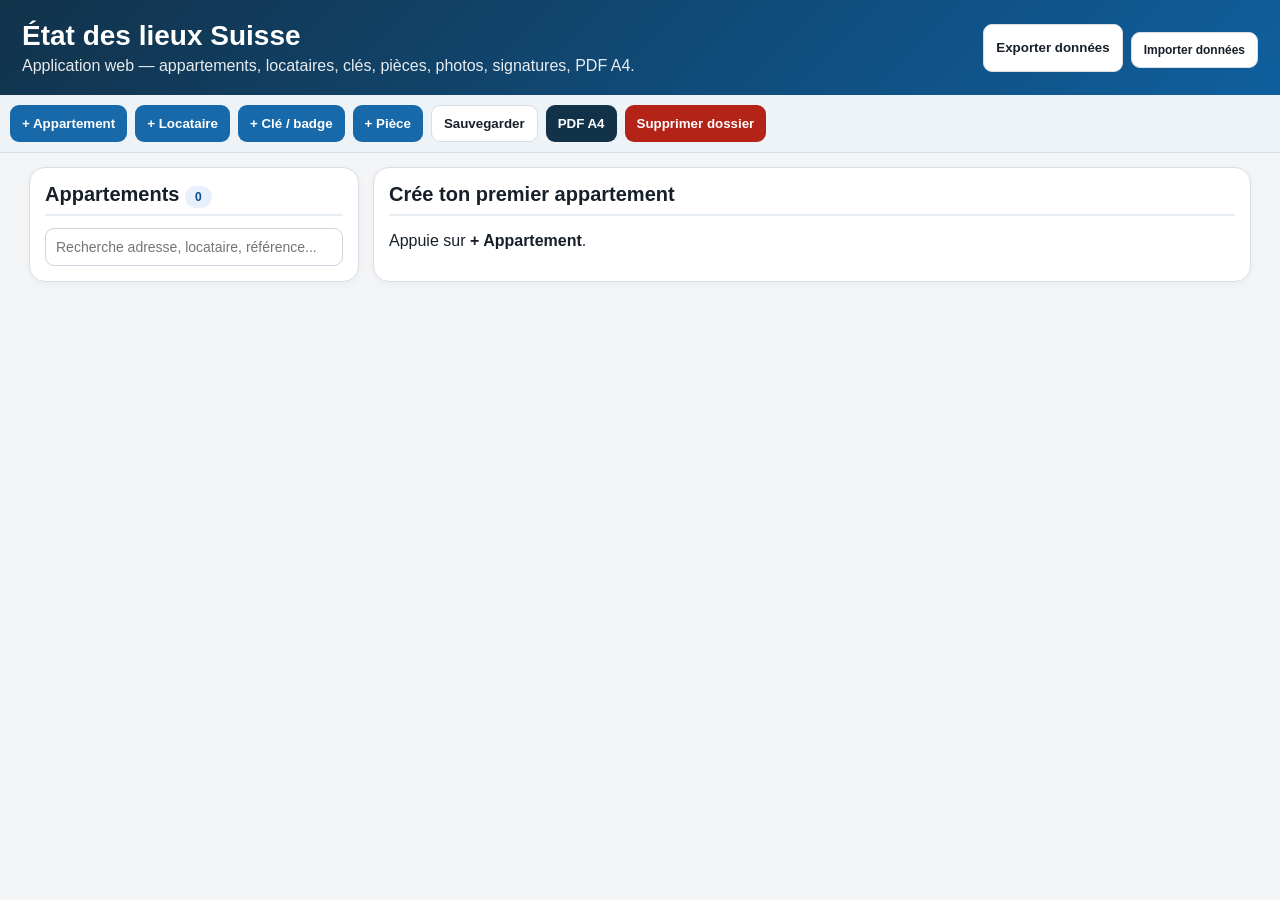
<file: edl-v28-final/index.html>
<!doctype html>
<html lang="fr">
<head>
<meta charset="utf-8">
<meta name="viewport" content="width=device-width,initial-scale=1">
<meta name="theme-color" content="#12324a">
<meta name="apple-mobile-web-app-capable" content="yes">
<title>État des lieux Suisse</title>
<link rel="manifest" href="manifest.json">
<link rel="stylesheet" href="css/style.css?v=25">
</head>
<body>
<header class="hero">
  <div><h1>État des lieux Suisse</h1><p>Application web — appartements, locataires, clés, pièces, photos, signatures, PDF A4.</p></div>
  <div class="top-actions">
    <button id="btnExport" class="light">Exporter données</button>
    <label class="light filebtn">Importer données<input id="fileImport" type="file" accept=".json"></label>
  </div>
</header>
<nav class="toolbar">
  <button id="btnNewApartment">+ Appartement</button>
  <button id="btnAddTenant">+ Locataire</button>
  <button id="btnAddKey">+ Clé / badge</button>
  <button id="btnAddRoom">+ Pièce</button>
  <button id="btnSave" class="light">Sauvegarder</button>
  <button id="btnPrint" class="printButton">PDF A4</button>
  <button id="btnDelete" class="danger">Supprimer dossier</button>
</nav>
<main class="app">
  <aside class="panel">
    <h2>Appartements <span id="apartmentCount" class="badge">0</span></h2>
    <input id="searchInput" placeholder="Recherche adresse, locataire, référence...">
    <div id="apartmentList"></div>
  </aside>
  <section class="work">
    <div id="emptyState" class="card empty"><h2>Crée ton premier appartement</h2><p>Appuie sur <b>+ Appartement</b>.</p></div>
    <div id="editor" class="hidden">
      <div class="tabs">
        <button data-tab="general" class="active">Général</button>
        <button data-tab="people">Locataires / Régie</button>
        <button data-tab="keys">Clés</button>
        <button data-tab="rooms">Pièces</button>
        <button data-tab="photos">Photos générales</button>
        <button data-tab="signatures">Signatures</button>
      </div>
      <section id="tab-general" class="tab active card">
        <h2>Informations générales</h2>
        <div class="grid4">
          <label>Type<select data-field="type"><option>Entrée</option><option>Sortie</option><option>Pré-état des lieux</option></select></label>
          <label>Date<input data-field="date" type="date"></label>
          <label>Heure<input data-field="time" type="time"></label>
          <label>Référence<input data-field="reference" placeholder="APT-001"></label>
        </div>
        <label>Adresse complète<textarea data-field="address" placeholder="Rue, numéro, NPA, ville, étage, appartement..."></textarea></label>
        <div class="grid4">
          <label>Type logement<input data-field="housingType" placeholder="3.5 pièces"></label>
          <label>Surface<input data-field="surface" placeholder="m²"></label>
          <label>Étage<input data-field="floor" placeholder="2e"></label>
          <label>Annexe<input data-field="annex" placeholder="cave, balcon, parking..."></label>
        </div>
        <label>Observations générales / réserves<textarea data-field="notes"></textarea></label>
      </section>
      <section id="tab-people" class="tab card">
        <div class="row"><h2>Locataire(s) / colocataire(s)</h2><button id="btnAddTenantInside">+ Ajouter</button></div>
        <div id="tenantList"></div>
        <h2>Régie / propriétaire</h2>
        <div class="grid2">
          <label>Régie / gérance<input data-field="agencyName"></label>
          <label>Contact régie<input data-field="agencyContact"></label>
          <label>Propriétaire / bailleur<input data-field="ownerName"></label>
          <label>Contact propriétaire<input data-field="ownerContact"></label>
        </div>
      </section>
      <section id="tab-keys" class="tab card">
        <div class="row"><h2>Clés, badges, télécommandes, accessoires</h2><button id="btnAddKeyInside">+ Ajouter</button></div>
        <div id="keyList"></div>
      </section>
      <section id="tab-rooms" class="tab card">
        <div class="row"><h2>Pièces et éléments</h2><button id="btnAddRoomInside">+ Ajouter une pièce</button></div>
        <div id="roomList"></div>
      </section>
      <section id="tab-photos" class="tab card">
        <h2>Photos générales</h2>
        <label class="upload">Ajouter photos générales<input id="globalPhotoInput" type="file" accept="image/*" multiple></label>
        <div id="globalPhotoGrid" class="photo-grid"></div>
      </section>
      <section id="tab-signatures" class="tab card">
        <h2>Signatures</h2>
        <div class="grid2">
          <div><h3>Locataire(s)</h3><canvas id="tenantSignature" width="700" height="220"></canvas><button data-clear="tenantSignature" class="light">Effacer</button></div>
          <div><h3>Régie / propriétaire</h3><canvas id="ownerSignature" width="700" height="220"></canvas><button data-clear="ownerSignature" class="light">Effacer</button></div>
        </div>
      </section>
    </div>
  </section>
</main>
<div id="printArea"></div>
<script src="js/app.js?v=25"></script>
</body>
</html>
</file>
<file: edl-v28-final/css/style.css>
*{box-sizing:border-box}body{margin:0;font-family:Arial,Helvetica,sans-serif;background:#f3f5f7;color:#17202a}.hero{background:linear-gradient(135deg,#12324a,#0f5f9e);color:#fff;padding:20px 22px;display:flex;justify-content:space-between;gap:12px;align-items:center}.hero h1{margin:0;font-size:28px}.hero p{margin:5px 0 0;opacity:.9}.top-actions{display:flex;gap:8px}.toolbar{position:sticky;top:0;background:#eef3f8;border-bottom:1px solid #d9dee5;padding:10px;display:flex;gap:8px;flex-wrap:wrap;z-index:5}button,.filebtn{border:0;border-radius:9px;padding:10px 12px;background:#1769aa;color:white;font-weight:800;cursor:pointer}.light,.filebtn{background:white;color:#17202a;border:1px solid #d9dee5}.danger{background:#b42318}.printButton{background:#12324a}.filebtn input{display:none}.app{display:grid;grid-template-columns:330px 1fr;gap:14px;max-width:1250px;margin:auto;padding:14px}.panel,.card{background:white;border:1px solid #d9dee5;border-radius:16px;padding:15px;box-shadow:0 2px 10px rgba(0,0,0,.04)}h2{font-size:20px;margin:0 0 12px;border-bottom:2px solid #e9eef4;padding-bottom:8px}.badge{background:#e8f1fb;color:#0f4c81;border-radius:20px;padding:4px 10px;font-size:12px}input,select,textarea{width:100%;border:1px solid #cbd5df;border-radius:9px;padding:10px;background:white;font-size:14px}textarea{min-height:74px;resize:vertical}label{display:block;font-size:12px;font-weight:800;color:#34495e;margin:8px 0 4px}.hidden{display:none!important}.apt{border:1px solid #d9dee5;border-radius:12px;padding:10px;margin:8px 0;cursor:pointer;background:#fbfcfd}.apt.active{outline:3px solid #b7daf6}.tabs{display:flex;gap:8px;flex-wrap:wrap;margin-bottom:12px}.tabs button{background:#e8eef5;color:#17202a}.tabs button.active{background:#1769aa;color:white}.tab{display:none}.tab.active{display:block}.grid4{display:grid;grid-template-columns:repeat(4,1fr);gap:10px}.grid2{display:grid;grid-template-columns:repeat(2,1fr);gap:10px}.row{display:flex;justify-content:space-between;align-items:center;gap:10px;flex-wrap:wrap}.item{border:1px solid #d9dee5;border-radius:12px;padding:12px;margin:10px 0;background:#fbfcfd}.room{border:2px solid #d9dee5;border-radius:15px;padding:12px;margin:12px 0}.room-title{font-size:20px;font-weight:900;color:#0f4c81}table{width:100%;border-collapse:collapse;margin-top:10px}th,td{border:1px solid #d9dee5;padding:7px;vertical-align:top;font-size:13px}th{background:#f0f3f7}.upload{display:inline-block;border-radius:10px;padding:11px 13px;font-weight:800;background:#1769aa;color:white}.upload input{display:none}.photo-grid{display:grid;grid-template-columns:repeat(4,1fr);gap:10px;margin-top:12px}.photo-card{border:1px solid #d9dee5;border-radius:12px;padding:8px;background:#fafafa}.photo-card img{width:100%;height:125px;object-fit:cover;border-radius:8px}canvas{width:100%;height:170px;border:2px dashed #9fb0c1;border-radius:12px;background:white;touch-action:none}#printArea{display:none}
@media(max-width:900px){.hero{display:block}.top-actions{margin-top:10px}.app{grid-template-columns:1fr}.grid4,.grid2,.photo-grid{grid-template-columns:1fr}.toolbar{position:static}}


.room-file-input{display:block!important;width:100%!important;margin:8px 0 12px 0!important;padding:12px!important;border:2px dashed #1769aa!important;border-radius:10px!important;background:#f5faff!important}.small-help{font-size:12px;color:#687684;margin:4px 0 8px}


@media print{
@page{size:A4 landscape;margin:9mm}
html,body{
  background:#fff!important;
  width:297mm!important;
  overflow:visible!important;
  -webkit-print-color-adjust:exact;
  print-color-adjust:exact;
}
body>*:not(#printArea){display:none!important}
#printArea{
  display:block!important;
  width:278mm!important;
  max-width:278mm!important;
  margin:0 auto!important;
  padding:0!important;
  background:#fff!important;
  color:#111!important;
  font-family:Arial,Helvetica,sans-serif!important;
  font-size:7pt!important;
  line-height:1.1!important;
  overflow:visible!important;
}
.doc,.cover,.room-page,.photo-page,.sign-page{
  width:278mm!important;
  max-width:278mm!important;
  min-width:0!important;
  overflow:visible!important;
}

/* Page de début compacte, sans page blanche forcée */
.cover{
  break-after:auto!important;
  page-break-after:auto!important;
  margin:0 0 2mm 0!important;
  padding:0!important;
}

.header{
  display:flex;
  justify-content:space-between;
  align-items:flex-start;
  border-bottom:.8pt solid #111;
  padding-bottom:1.6mm;
  margin-bottom:2mm;
}
.brand{font-size:5.6pt;font-weight:bold;text-transform:uppercase;letter-spacing:.2px;color:#555}
.title{font-size:13pt;line-height:1;font-weight:bold;margin-top:.8mm}
.subtitle{font-size:6.2pt;color:#555;margin-top:.4mm}
.typebox{
  border:.7pt solid #111;
  padding:1.5mm 2.2mm;
  text-align:center;
  font-size:7.5pt;
  font-weight:bold;
  text-transform:uppercase;
  min-width:24mm;
}
.info-grid{
  display:grid;
  grid-template-columns:1fr 1fr;
  gap:1.5mm;
  margin-bottom:1.8mm;
}
.info-box{
  border:.45pt solid #999;
  padding:1.1mm;
  min-height:0!important;
  overflow:hidden;
}
.label{
  font-size:5.1pt;
  text-transform:uppercase;
  color:#555;
  font-weight:bold;
  margin-bottom:.3mm;
}
.value{
  font-size:6.5pt;
  color:#111;
  white-space:normal;
  word-break:break-word;
  overflow-wrap:anywhere;
}
.section{
  margin:1.6mm 0!important;
  break-inside:avoid;
}
.section-title{
  font-size:7.6pt;
  font-weight:bold;
  color:#111;
  border-bottom:.6pt solid #111;
  padding-bottom:.35mm;
  margin-bottom:.6mm;
}
.simple-table,.room-table{
  width:278mm!important;
  max-width:278mm!important;
  border-collapse:collapse;
  font-size:5.7pt;
  table-layout:fixed;
}
.simple-table th,.room-table th{
  border:.4pt solid #777;
  background:#f2f2f2;
  padding:.35mm;
  text-align:left;
  font-weight:bold;
}
.simple-table td,.room-table td{
  border:.4pt solid #aaa;
  padding:.35mm;
  vertical-align:top;
  word-break:break-word;
  overflow-wrap:anywhere;
  max-width:0;
}

/* IMPORTANT: les pièces ne commencent plus sur une nouvelle page si pas besoin */
.room-page{
  break-before:auto!important;
  page-break-before:auto!important;
  break-after:auto!important;
  page-break-after:auto!important;
  break-inside:auto!important;
  margin:1.8mm 0!important;
  padding:0!important;
}
.room-head{
  display:flex;
  justify-content:space-between;
  border-bottom:.7pt solid #111;
  margin-bottom:.9mm;
  padding-bottom:.45mm;
}
.room-name{font-size:8.8pt;font-weight:bold}
.room-meta{
  font-size:4.9pt;
  color:#555;
  text-align:right;
  max-width:70mm;
  overflow-wrap:anywhere;
}
.room-note{
  margin-top:.8mm;
  border:.4pt solid #aaa;
  padding:.6mm;
  background:#fafafa;
  font-size:5.5pt;
  overflow-wrap:anywhere;
}
.footer{
  font-size:5pt;
  color:#666;
  border-top:.3pt solid #aaa;
  margin-top:.7mm;
  padding-top:.35mm;
}

/* Pages photos uniquement si la fonction JS les crée.
   Si aucune photo: aucune page, aucun blanc. */
.photo-page{
  break-before:page!important;
  page-break-before:always!important;
  margin:0!important;
  padding:0!important;
}
.photo-title{
  font-size:9pt;
  font-weight:bold;
  border-bottom:.8pt solid #111;
  margin-bottom:1.8mm;
  padding-bottom:.6mm;
}
.photo-grid-print{
  display:grid;
  grid-template-columns:repeat(4,1fr);
  gap:2mm;
  width:278mm!important;
  max-width:278mm!important;
}
.photo-box{
  border:.4pt solid #888;
  padding:.7mm;
  break-inside:avoid;
  page-break-inside:avoid;
  height:36mm;
  overflow:hidden;
}
.photo-box img{
  width:100%;
  height:28mm;
  object-fit:contain;
  display:block;
  background:#fff;
}
.photo-caption{
  font-size:5pt;
  margin-top:.5mm;
  color:#333;
  border-top:.3pt solid #ddd;
  padding-top:.3mm;
  white-space:nowrap;
  overflow:hidden;
  text-overflow:ellipsis;
}

/* Signatures collées après le contenu, pas une page blanche */
.sign-page{
  break-before:auto!important;
  page-break-before:auto!important;
  break-after:auto!important;
  page-break-after:auto!important;
  margin-top:2mm!important;
  padding:0!important;
}
.sign-grid{
  display:grid;
  grid-template-columns:1fr 1fr;
  gap:5mm;
  margin-top:2mm;
}
.sign-box{
  border:.5pt solid #777;
  height:22mm;
  padding:1.2mm;
  font-size:6pt;
}
.sign-box img{
  max-width:100%;
  max-height:14mm;
  object-fit:contain;
  margin-top:.8mm;
}
.sign-line{
  margin-top:11mm;
  border-top:.45pt solid #111;
  padding-top:.5mm;
  font-size:5.8pt;
}
.legal{
  border:.4pt solid #999;
  background:#fafafa;
  padding:.9mm;
  font-size:5.5pt;
  margin-top:1mm;
  overflow-wrap:anywhere;
}

/* compactage général */
p{margin:.8mm 0!important}
h1,h2,h3{break-after:avoid}
}

.offline-indicator{position:fixed;right:10px;bottom:10px;background:#12324a;color:white;padding:6px 9px;border-radius:8px;font-size:12px;z-index:9999;opacity:.9}@media print{.offline-indicator{display:none!important}}
</file>
<file: etat-des-lieux-suisse-v22-sans-texte-sous-pieces/css/style.css>
*{box-sizing:border-box}body{margin:0;font-family:Arial,Helvetica,sans-serif;background:#f3f5f7;color:#17202a}.hero{background:linear-gradient(135deg,#12324a,#0f5f9e);color:#fff;padding:20px 22px;display:flex;justify-content:space-between;gap:12px;align-items:center}.hero h1{margin:0;font-size:28px}.hero p{margin:5px 0 0;opacity:.9}.top-actions{display:flex;gap:8px}.toolbar{position:sticky;top:0;background:#eef3f8;border-bottom:1px solid #d9dee5;padding:10px;display:flex;gap:8px;flex-wrap:wrap;z-index:5}button,.filebtn{border:0;border-radius:9px;padding:10px 12px;background:#1769aa;color:white;font-weight:800;cursor:pointer}.light,.filebtn{background:white;color:#17202a;border:1px solid #d9dee5}.danger{background:#b42318}.printButton{background:#12324a}.filebtn input{display:none}.app{display:grid;grid-template-columns:330px 1fr;gap:14px;max-width:1250px;margin:auto;padding:14px}.panel,.card{background:white;border:1px solid #d9dee5;border-radius:16px;padding:15px;box-shadow:0 2px 10px rgba(0,0,0,.04)}h2{font-size:20px;margin:0 0 12px;border-bottom:2px solid #e9eef4;padding-bottom:8px}.badge{background:#e8f1fb;color:#0f4c81;border-radius:20px;padding:4px 10px;font-size:12px}input,select,textarea{width:100%;border:1px solid #cbd5df;border-radius:9px;padding:10px;background:white;font-size:14px}textarea{min-height:74px;resize:vertical}label{display:block;font-size:12px;font-weight:800;color:#34495e;margin:8px 0 4px}.hidden{display:none!important}.apt{border:1px solid #d9dee5;border-radius:12px;padding:10px;margin:8px 0;cursor:pointer;background:#fbfcfd}.apt.active{outline:3px solid #b7daf6}.tabs{display:flex;gap:8px;flex-wrap:wrap;margin-bottom:12px}.tabs button{background:#e8eef5;color:#17202a}.tabs button.active{background:#1769aa;color:white}.tab{display:none}.tab.active{display:block}.grid4{display:grid;grid-template-columns:repeat(4,1fr);gap:10px}.grid2{display:grid;grid-template-columns:repeat(2,1fr);gap:10px}.row{display:flex;justify-content:space-between;align-items:center;gap:10px;flex-wrap:wrap}.item{border:1px solid #d9dee5;border-radius:12px;padding:12px;margin:10px 0;background:#fbfcfd}.room{border:2px solid #d9dee5;border-radius:15px;padding:12px;margin:12px 0}.room-title{font-size:20px;font-weight:900;color:#0f4c81}table{width:100%;border-collapse:collapse;margin-top:10px}th,td{border:1px solid #d9dee5;padding:7px;vertical-align:top;font-size:13px}th{background:#f0f3f7}.upload{display:inline-block;border-radius:10px;padding:11px 13px;font-weight:800;background:#1769aa;color:white}.upload input{display:none}.photo-grid{display:grid;grid-template-columns:repeat(4,1fr);gap:10px;margin-top:12px}.photo-card{border:1px solid #d9dee5;border-radius:12px;padding:8px;background:#fafafa}.photo-card img{width:100%;height:125px;object-fit:cover;border-radius:8px}canvas{width:100%;height:170px;border:2px dashed #9fb0c1;border-radius:12px;background:white;touch-action:none}#printArea{display:none}
@media(max-width:900px){.hero{display:block}.top-actions{margin-top:10px}.app{grid-template-columns:1fr}.grid4,.grid2,.photo-grid{grid-template-columns:1fr}.toolbar{position:static}}


.room-file-input{display:block!important;width:100%!important;margin:8px 0 12px 0!important;padding:12px!important;border:2px dashed #1769aa!important;border-radius:10px!important;background:#f5faff!important}.small-help{font-size:12px;color:#687684;margin:4px 0 8px}


@media print{
@page{size:A4 portrait;margin:9mm}
html,body{
  background:#fff!important;
  width:210mm!important;
  overflow:visible!important;
  -webkit-print-color-adjust:exact;
  print-color-adjust:exact;
}
body>*:not(#printArea){display:none!important}
#printArea{
  display:block!important;
  width:186mm!important;
  max-width:186mm!important;
  margin:0 auto!important;
  padding:0!important;
  background:#fff!important;
  color:#111!important;
  font-family:Arial,Helvetica,sans-serif!important;
  font-size:7pt!important;
  line-height:1.1!important;
  overflow:visible!important;
}
.doc,.cover,.room-page,.photo-page,.sign-page{
  width:186mm!important;
  max-width:186mm!important;
  min-width:0!important;
  overflow:visible!important;
}

/* Page de début compacte, sans page blanche forcée */
.cover{
  break-after:auto!important;
  page-break-after:auto!important;
  margin:0 0 2mm 0!important;
  padding:0!important;
}

.header{
  display:flex;
  justify-content:space-between;
  align-items:flex-start;
  border-bottom:.8pt solid #111;
  padding-bottom:1.6mm;
  margin-bottom:2mm;
}
.brand{font-size:5.6pt;font-weight:bold;text-transform:uppercase;letter-spacing:.2px;color:#555}
.title{font-size:13pt;line-height:1;font-weight:bold;margin-top:.8mm}
.subtitle{font-size:6.2pt;color:#555;margin-top:.4mm}
.typebox{
  border:.7pt solid #111;
  padding:1.5mm 2.2mm;
  text-align:center;
  font-size:7.5pt;
  font-weight:bold;
  text-transform:uppercase;
  min-width:24mm;
}
.info-grid{
  display:grid;
  grid-template-columns:1fr 1fr;
  gap:1.5mm;
  margin-bottom:1.8mm;
}
.info-box{
  border:.45pt solid #999;
  padding:1.1mm;
  min-height:0!important;
  overflow:hidden;
}
.label{
  font-size:5.1pt;
  text-transform:uppercase;
  color:#555;
  font-weight:bold;
  margin-bottom:.3mm;
}
.value{
  font-size:6.5pt;
  color:#111;
  white-space:normal;
  word-break:break-word;
  overflow-wrap:anywhere;
}
.section{
  margin:1.6mm 0!important;
  break-inside:avoid;
}
.section-title{
  font-size:7.6pt;
  font-weight:bold;
  color:#111;
  border-bottom:.6pt solid #111;
  padding-bottom:.35mm;
  margin-bottom:.6mm;
}
.simple-table,.room-table{
  width:186mm!important;
  max-width:186mm!important;
  border-collapse:collapse;
  font-size:5.7pt;
  table-layout:fixed;
}
.simple-table th,.room-table th{
  border:.4pt solid #777;
  background:#f2f2f2;
  padding:.35mm;
  text-align:left;
  font-weight:bold;
}
.simple-table td,.room-table td{
  border:.4pt solid #aaa;
  padding:.35mm;
  vertical-align:top;
  word-break:break-word;
  overflow-wrap:anywhere;
  max-width:0;
}

/* IMPORTANT: les pièces ne commencent plus sur une nouvelle page si pas besoin */
.room-page{
  break-before:auto!important;
  page-break-before:auto!important;
  break-after:auto!important;
  page-break-after:auto!important;
  break-inside:auto!important;
  margin:1.8mm 0!important;
  padding:0!important;
}
.room-head{
  display:flex;
  justify-content:space-between;
  border-bottom:.7pt solid #111;
  margin-bottom:.9mm;
  padding-bottom:.45mm;
}
.room-name{font-size:8.8pt;font-weight:bold}
.room-meta{
  font-size:4.9pt;
  color:#555;
  text-align:right;
  max-width:70mm;
  overflow-wrap:anywhere;
}
.room-note{
  margin-top:.8mm;
  border:.4pt solid #aaa;
  padding:.6mm;
  background:#fafafa;
  font-size:5.5pt;
  overflow-wrap:anywhere;
}
.footer{
  font-size:5pt;
  color:#666;
  border-top:.3pt solid #aaa;
  margin-top:.7mm;
  padding-top:.35mm;
}

/* Pages photos uniquement si la fonction JS les crée.
   Si aucune photo: aucune page, aucun blanc. */
.photo-page{
  break-before:page!important;
  page-break-before:always!important;
  margin:0!important;
  padding:0!important;
}
.photo-title{
  font-size:9pt;
  font-weight:bold;
  border-bottom:.8pt solid #111;
  margin-bottom:1.8mm;
  padding-bottom:.6mm;
}
.photo-grid-print{
  display:grid;
  grid-template-columns:repeat(4,1fr);
  gap:2mm;
  width:186mm!important;
  max-width:186mm!important;
}
.photo-box{
  border:.4pt solid #888;
  padding:.7mm;
  break-inside:avoid;
  page-break-inside:avoid;
  height:36mm;
  overflow:hidden;
}
.photo-box img{
  width:100%;
  height:28mm;
  object-fit:contain;
  display:block;
  background:#fff;
}
.photo-caption{
  font-size:5pt;
  margin-top:.5mm;
  color:#333;
  border-top:.3pt solid #ddd;
  padding-top:.3mm;
  white-space:nowrap;
  overflow:hidden;
  text-overflow:ellipsis;
}

/* Signatures collées après le contenu, pas une page blanche */
.sign-page{
  break-before:auto!important;
  page-break-before:auto!important;
  break-after:auto!important;
  page-break-after:auto!important;
  margin-top:2mm!important;
  padding:0!important;
}
.sign-grid{
  display:grid;
  grid-template-columns:1fr 1fr;
  gap:5mm;
  margin-top:2mm;
}
.sign-box{
  border:.5pt solid #777;
  height:22mm;
  padding:1.2mm;
  font-size:6pt;
}
.sign-box img{
  max-width:100%;
  max-height:14mm;
  object-fit:contain;
  margin-top:.8mm;
}
.sign-line{
  margin-top:11mm;
  border-top:.45pt solid #111;
  padding-top:.5mm;
  font-size:5.8pt;
}
.legal{
  border:.4pt solid #999;
  background:#fafafa;
  padding:.9mm;
  font-size:5.5pt;
  margin-top:1mm;
  overflow-wrap:anywhere;
}

/* compactage général */
p{margin:.8mm 0!important}
h1,h2,h3{break-after:avoid}
}

@media print{
.print-page-sign{
position:fixed;
left:9mm;
right:9mm;
bottom:2mm;
height:4mm!important;
border-top:.3pt solid #777;
display:flex!important;
justify-content:space-between;
align-items:center;
font-size:5pt!important;
padding-top:.5mm;
background:#fff;
}
.print-page-sign span{
display:inline-block;
min-width:18mm;
border-bottom:.3pt solid #111;
}
}

@media print{
.room-meta,
.footer,
.room-page .footer,
.room-page .room-meta,
.room-page small,
.room-page .small,
.room-page .small-help{
  display:none!important;
  visibility:hidden!important;
  height:0!important;
  margin:0!important;
  padding:0!important;
  border:0!important;
}
}
</file>
